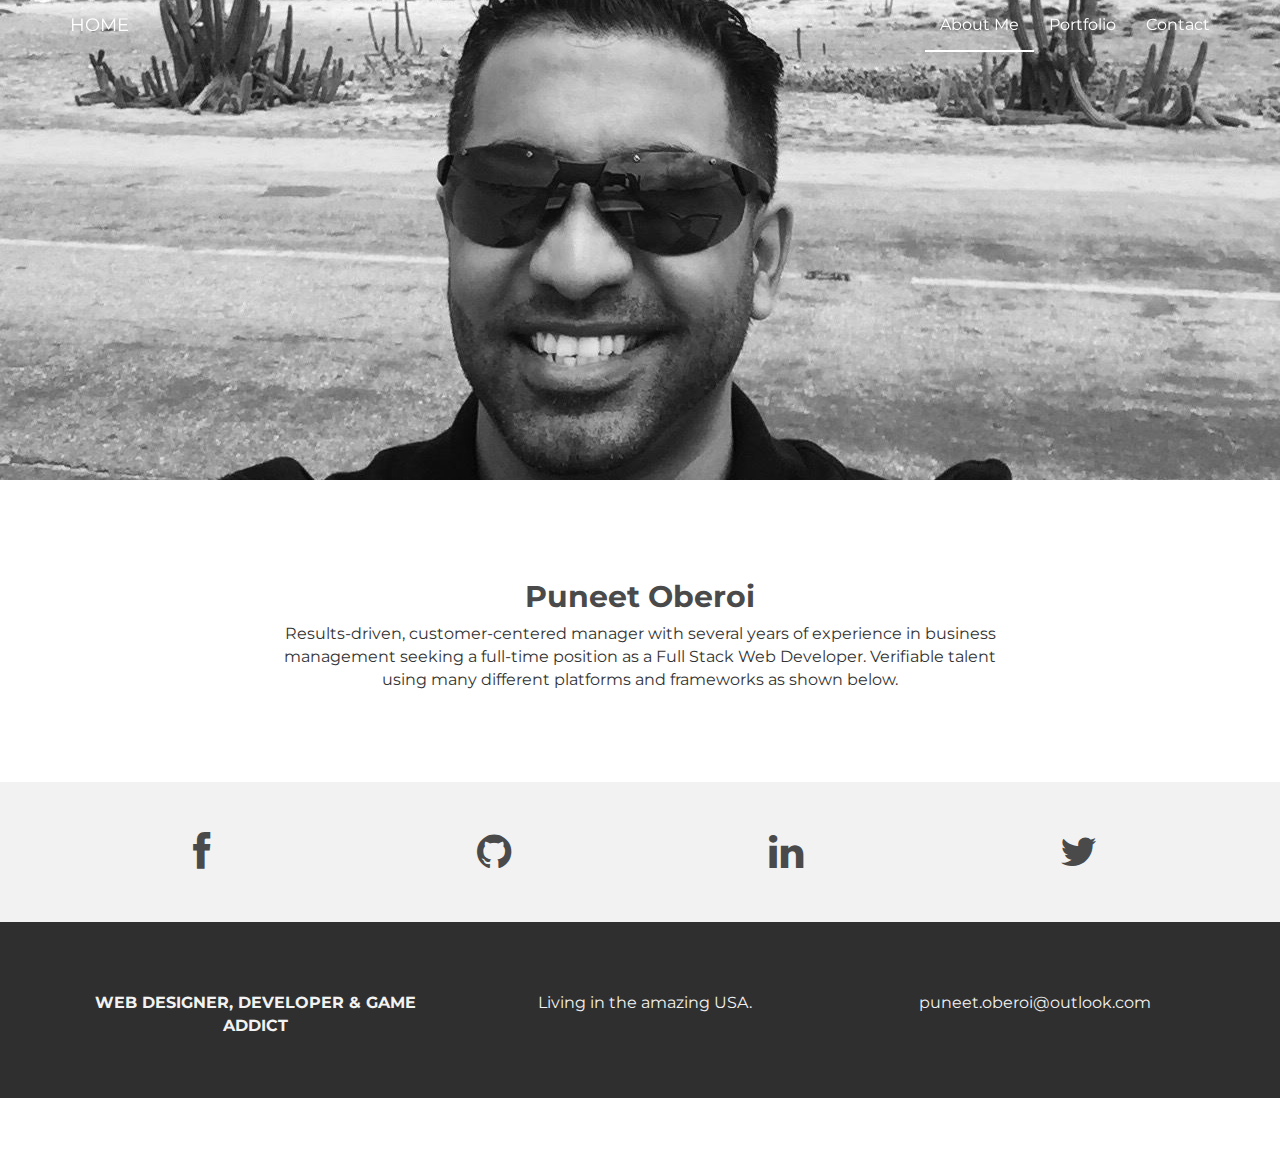
<file: index.html>
<!DOCTYPE html>
<html lang="en">
  <head>
    <meta charset="utf-8">
    <meta http-equiv="X-UA-Compatible" content="IE=edge">
    <meta name="viewport" content="width=device-width, initial-scale=1">
    <meta name="description" content="">
    <meta name="author" content="">
    <link rel="shortcut icon" href="assets/ico/favicon.ico">

    <title>Profile Page</title>

    <!-- Bootstrap core CSS -->
    <link href="assets/css/bootstrap.css" rel="stylesheet">

    <!-- Custom styles for this template -->
    <link href="assets/css/style.css" rel="stylesheet">
    <link href="assets/css/font-awesome.min.css" rel="stylesheet">

    <!-- HTML5 shim and Respond.js IE8 support of HTML5 elements and media queries -->
    <!--[if lt IE 9]>
      <script src="https://oss.maxcdn.com/libs/html5shiv/3.7.0/html5shiv.js"></script>
      <script src="https://oss.maxcdn.com/libs/respond.js/1.4.2/respond.min.js"></script>
    <![endif]-->
  </head>

  <body>

    <!-- Static navbar -->
    <div class="navbar navbar-default navbar-fixed-top" role="navigation">
      <div class="container">
        <div class="navbar-header">
          <button type="button" class="navbar-toggle" data-toggle="collapse" data-target=".navbar-collapse">
            <span class="sr-only">Toggle navigation</span>
            <span class="icon-bar"></span>
            <span class="icon-bar"></span>
            <span class="icon-bar"></span>
          </button>
          <a class="navbar-brand" href="index.html">HOME</a>
        </div>
        <div class="navbar-collapse collapse">
          <ul class="nav navbar-nav navbar-right">
            <li class="active"><a href="index.html">About Me</a></li>
            <li><a href="portfolio.html">Portfolio</a></li>
            <li><a href="contact.html">Contact</a></li>
          </ul>
        </div><!--/.nav-collapse -->
      </div>
    </div>


	<div id="aboutwrap">
	    <div class="container">
			<div class="row">
				<div class="col-lg-6 col-lg-offset-3">
				</div>
			</div><! --/row -->
	    </div> <!-- /container -->
	</div><! --/aboutwrap -->
	
	<div class="container">
		<div class="row centered mt mb">
			<div class="col-lg-8 col-lg-offset-2">
				<h2>Puneet Oberoi</h2>
				<p>Results-driven, customer-centered manager with several years of experience in business management seeking a full-time position as a Full Stack Web Developer.  Verifiable talent using many different platforms and frameworks as shown below.</p>
			</div>

		</div><! --/row -->
	</div><! --/container -->
	
	<div id="social">
		<div class="container">
			<div class="row centered">
				<!-- <div class="col-lg-2">
					<a href="#"><i class="fa fa-dribbble"></i></a>
				</div> -->
				<div class="col-lg-3">
					<a href="https://www.facebook.com/profile.php?id=8824542" target="_blank"><i class="fa fa-facebook"></i></a>
				</div>
				<div class="col-lg-3">
					<a href="https://github.com/poberoi" target="_blank"><i class="fa fa-github"></i></a>
				</div>
				<div class="col-lg-3">
					<a href="https://www.linkedin.com/in/puneet-oberoi-806a5559" target="_blank"><i class="fa fa-linkedin"></i></a>
				</div>
				<div class="col-lg-3">
					<a href="#"><i class="fa fa-twitter"></i></a>
				</div>
				<!-- <div class="col-lg-2">
					<a href="#"><i class="fa fa-tumblr"></i></a>
				</div> -->
			
			</div><! --/row -->
		</div><! --/container -->
	</div><! --/social -->

	<div id="footerwrap">
		<div class="container">
			<div class="row centered">
				<div class="col-lg-4">
					<p><b>WEB DESIGNER, DEVELOPER & GAME ADDICT</b></p>
				</div>
			
				<div class="col-lg-4">
					<p>Living in the amazing USA.</p>
				</div>
				<div class="col-lg-4">
					<p>puneet.oberoi@outlook.com</p>
				</div>
			
			</div>
		
		</div>
	</div><! --/footerwrap -->
	


    <!-- Bootstrap core JavaScript
    ================================================== -->
    <!-- Placed at the end of the document so the pages load faster -->
    <script src="https://ajax.googleapis.com/ajax/libs/jquery/1.11.0/jquery.min.js"></script>
    <script src="assets/js/bootstrap.min.js"></script>
  </body>
</html>
</file>
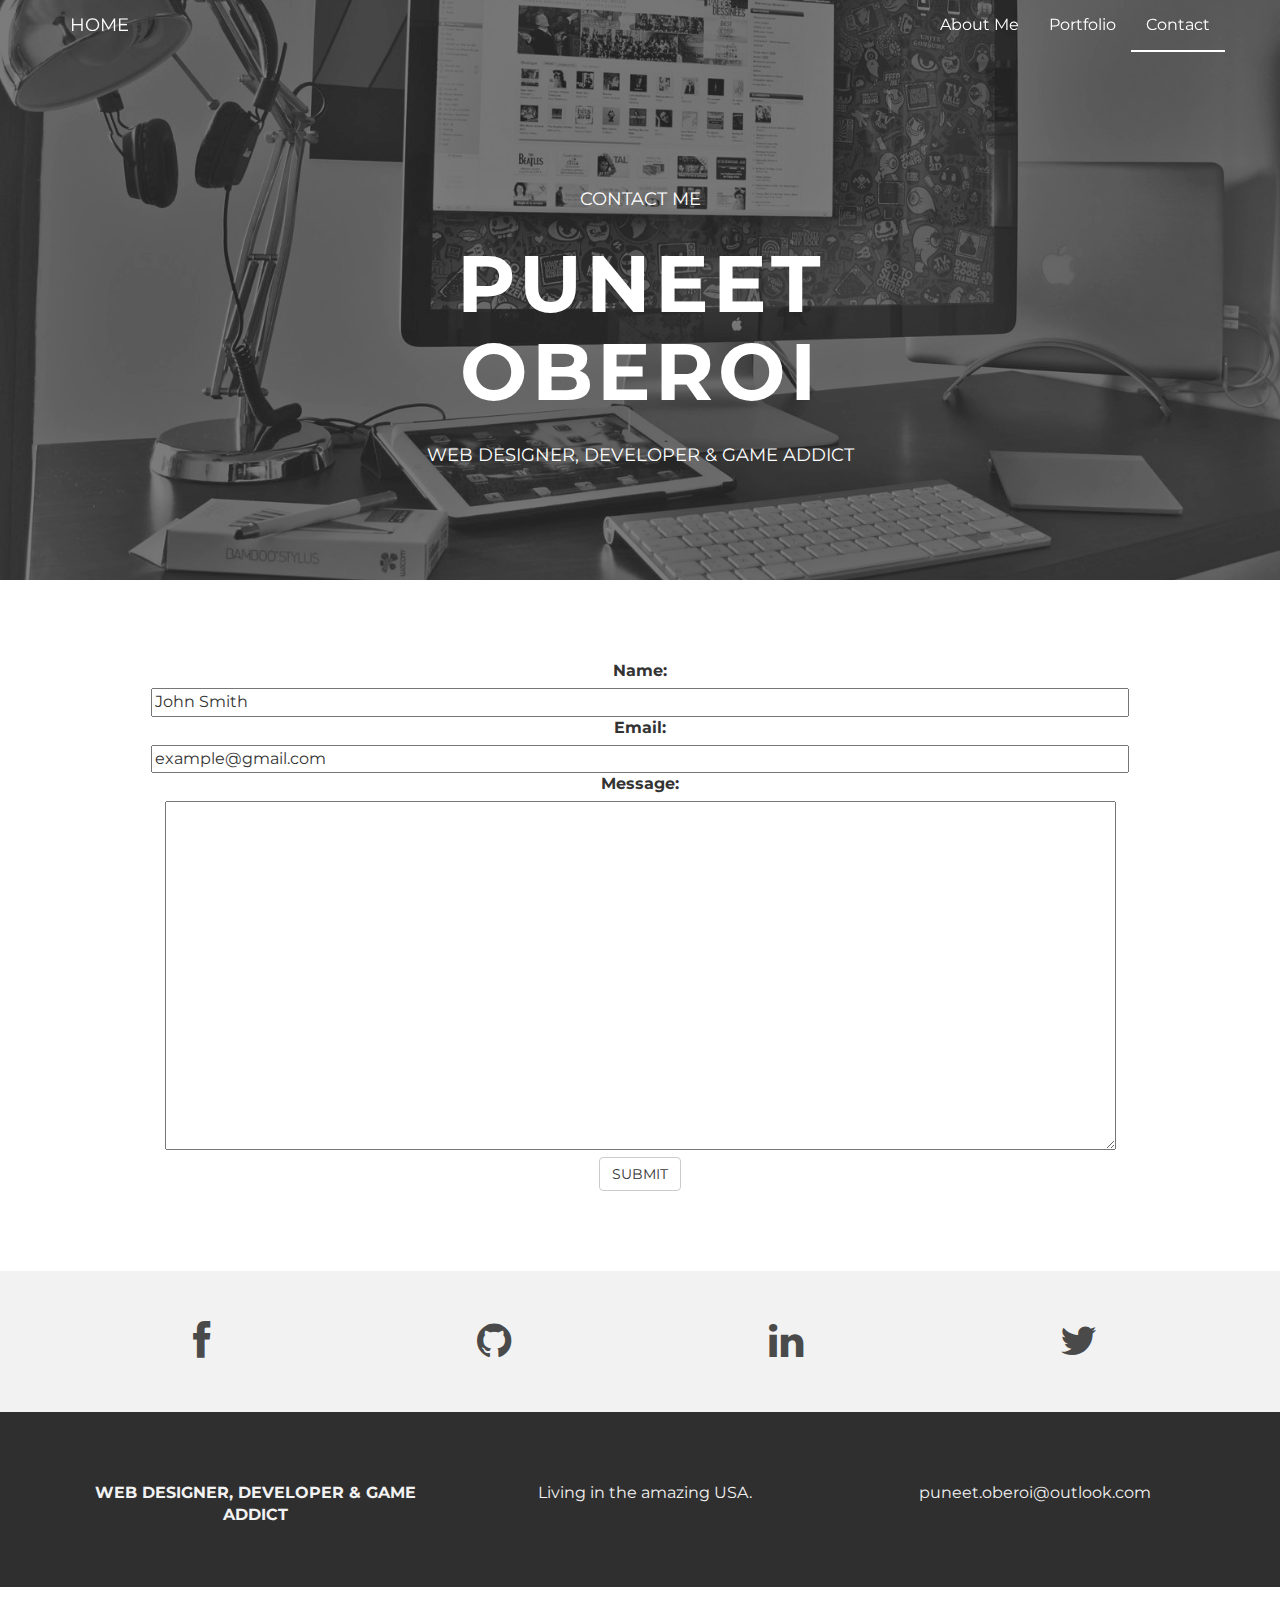
<file: contact.html>
<!DOCTYPE html>
<html lang="en">
  <head>
    <meta charset="utf-8">
    <meta http-equiv="X-UA-Compatible" content="IE=edge">
    <meta name="viewport" content="width=device-width, initial-scale=1">
    <meta name="description" content="">
    <meta name="author" content="">
    <link rel="shortcut icon" href="assets/ico/favicon.ico">

    <title>Contact Page</title>

    <!-- Bootstrap core CSS -->
    <link href="assets/css/bootstrap.css" rel="stylesheet">

    <!-- Custom styles for this template -->
    <link href="assets/css/style.css" rel="stylesheet">
    <link href="assets/css/font-awesome.min.css" rel="stylesheet">

    <!-- HTML5 shim and Respond.js IE8 support of HTML5 elements and media queries -->
    <!--[if lt IE 9]>
      <script src="https://oss.maxcdn.com/libs/html5shiv/3.7.0/html5shiv.js"></script>
      <script src="https://oss.maxcdn.com/libs/respond.js/1.4.2/respond.min.js"></script>
    <![endif]-->
  </head>

  <body>

    <!-- Static navbar -->
    <div class="navbar navbar-default navbar-fixed-top" role="navigation">
      <div class="container">
        <div class="navbar-header">
          <button type="button" class="navbar-toggle" data-toggle="collapse" data-target=".navbar-collapse">
            <span class="sr-only">Toggle navigation</span>
            <span class="icon-bar"></span>
            <span class="icon-bar"></span>
            <span class="icon-bar"></span>
          </button>
          <a class="navbar-brand" href="index.html">HOME</a>
        </div>
        <div class="navbar-collapse collapse">
          <ul class="nav navbar-nav navbar-right">
            <li><a href="index.html">About Me</a></li>
            <li><a href="portfolio.html">Portfolio</a></li>
            <li class="active"><a href="contact.html">Contact</a></li>
          </ul>
        </div><!--/.nav-collapse -->
      </div>
    </div>
    <div id="workwrap">
      <div class="container">
      <div class="row">
        <div class="col-lg-6 col-lg-offset-3">
          <h4>CONTACT ME</h4>
          <h1>PUNEET OBEROI</h1>
          <h4>WEB DESIGNER, DEVELOPER & GAME ADDICT</h4>
        </div>
      </div><! --/row -->
      </div> <!-- /container -->
  </div><! --/workwrap -->
  
  <section id="works"></section>
  <div class="container">
    <div class="row centered mt mb">
      <form id="form" action="#">
          <div class="row">
            <label for="name">Name:</label><br />
            <input id="name" class="input" name="name" type="text" value="John Smith" size="95" /><br />
          </div>
          <div class="row">
            <label for="email">Email:</label><br />
            <input id="email" class="input" name="email" type="text" value="example@gmail.com" size="95" /><br />
          </div>
          <div class="row">
            <label for="message">Message:</label><br />
            <textarea id="message" class="input" name="message" rows=15 cols="93"></textarea><br />
          </div>
          <div><button type="button" class="btn btn-default">SUBMIT</button></div>
        </form>

    </div><! --/row -->
  </div><! --/container -->

    <div id="social">
    <div class="container">
      <div class="row centered">
        <!-- <div class="col-lg-2">
          <a href="#"><i class="fa fa-dribbble"></i></a>
        </div> -->
        <div class="col-lg-3">
          <a href="https://www.facebook.com/profile.php?id=8824542" target="_blank"><i class="fa fa-facebook"></i></a>
        </div>
        <div class="col-lg-3">
          <a href="https://github.com/poberoi" target="_blank"><i class="fa fa-github"></i></a>
        </div>
        <div class="col-lg-3">
          <a href="https://www.linkedin.com/in/puneet-oberoi-806a5559" target="_blank"><i class="fa fa-linkedin"></i></a>
        </div>
        <div class="col-lg-3">
          <a href="#"><i class="fa fa-twitter"></i></a>
        </div>
        <!-- <div class="col-lg-2">
          <a href="#"><i class="fa fa-tumblr"></i></a>
        </div> -->
      
      </div><! --/row -->
    </div><! --/container -->
  </div><! --/social -->

  <div id="footerwrap">
    <div class="container">
      <div class="row centered">
        <div class="col-lg-4">
          <p><b>WEB DESIGNER, DEVELOPER & GAME ADDICT</b></p>
        </div>
      
        <div class="col-lg-4">
          <p>Living in the amazing USA.</p>
        </div>
        <div class="col-lg-4">
          <p>puneet.oberoi@outlook.com</p>
        </div>
      
      </div>
    
    </div>
  </div><! --/footerwrap -->
  


    <!-- Bootstrap core JavaScript
    ================================================== -->
    <!-- Placed at the end of the document so the pages load faster -->
    <script src="https://ajax.googleapis.com/ajax/libs/jquery/1.11.0/jquery.min.js"></script>
    <script src="assets/js/bootstrap.min.js"></script>
  </body>
</html>
</file>
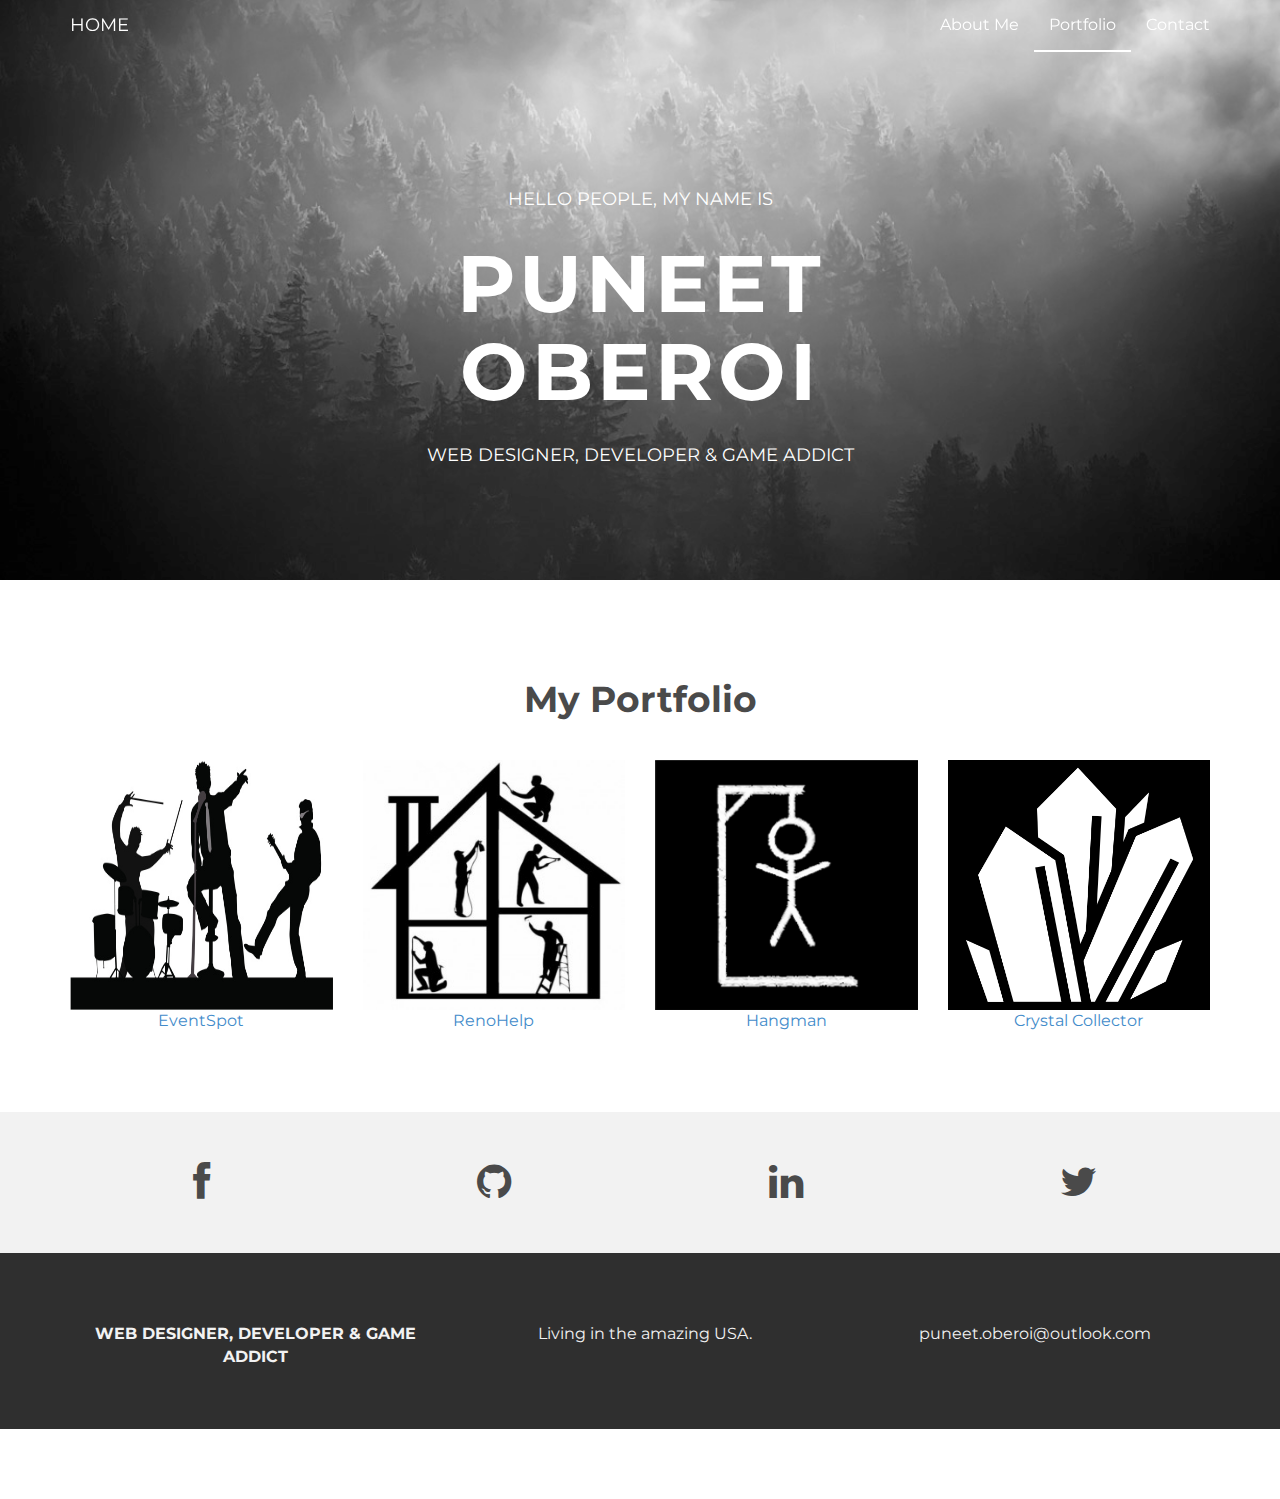
<file: portfolio.html>
<!DOCTYPE html>
<html lang="en">
  <head>
    <meta charset="utf-8">
    <meta http-equiv="X-UA-Compatible" content="IE=edge">
    <meta name="viewport" content="width=device-width, initial-scale=1">
    <meta name="description" content="">
    <meta name="author" content="">
    <link rel="shortcut icon" href="assets/ico/favicon.ico">

    <title>Portfolio Page</title>

    <!-- Bootstrap core CSS -->
    <link href="assets/css/bootstrap.css" rel="stylesheet">

    <!-- Custom styles for this template -->
    <link href="assets/css/style.css" rel="stylesheet">
    <link href="assets/css/font-awesome.min.css" rel="stylesheet">

    <!-- HTML5 shim and Respond.js IE8 support of HTML5 elements and media queries -->
    <!--[if lt IE 9]>
      <script src="https://oss.maxcdn.com/libs/html5shiv/3.7.0/html5shiv.js"></script>
      <script src="https://oss.maxcdn.com/libs/respond.js/1.4.2/respond.min.js"></script>
    <![endif]-->
  </head>

  <body>

    <!-- Static navbar -->
    <div class="navbar navbar-default navbar-fixed-top" role="navigation">
      <div class="container">
        <div class="navbar-header">
          <button type="button" class="navbar-toggle" data-toggle="collapse" data-target=".navbar-collapse">
            <span class="sr-only">Toggle navigation</span>
            <span class="icon-bar"></span>
            <span class="icon-bar"></span>
            <span class="icon-bar"></span>
          </button>
          <a class="navbar-brand" href="index.html">HOME</a>
        </div>
        <div class="navbar-collapse collapse">
          <ul class="nav navbar-nav navbar-right">
            <li><a href="index.html">About Me</a></li>
            <li class="active"><a href="portfolio.html">Portfolio</a></li>
            <li><a href="contact.html">Contact</a></li>
          </ul>
        </div><!--/.nav-collapse -->
      </div>
    </div>


	<div id="headerwrap">
	    <div class="container">
			<div class="row">
				<div class="col-lg-6 col-lg-offset-3">
					<h4>HELLO PEOPLE, MY NAME IS</h4>
					<h1>PUNEET OBEROI</h1>
					<h4>WEB DESIGNER, DEVELOPER & GAME ADDICT</h4>
				</div>
			</div><! --/row -->
	    </div> <!-- /container -->
	</div><! --/headerwrap -->
	
	<section id="works"></section>
	<div class="container">
		<div class="row centered mt mb">
			<h1>My Portfolio</h1>
			
      <div class="col-lg-3 col-md-3 col-sm-3 gallery">
        <a href="https://serene-ocean-26342.herokuapp.com/" target="_blank"><img src="assets/img/portfolio/folio03.jpg" class="img-responsive">EventSpot</a>
      </div>

      <div class="col-lg-3 col-md-3 col-sm-3 gallery">
        <a href="https://renohelp.herokuapp.com/" target="_blank"><img src="assets/img/portfolio/folio04.jpg" class="img-responsive">RenoHelp</a>
      </div>
			
      <div class="col-lg-3 col-md-3 col-sm-3 gallery">
				<a href="https://arcane-woodland-28674.herokuapp.com/" target="_blank"><img src="assets/img/portfolio/folio01.png" alt="Hangman Game" class="img-responsive">Hangman</a>
			</div>
			
      <div class="col-lg-3 col-md-3 col-sm-3 gallery">
				<a href="https://gentle-reef-33363.herokuapp.com/" target="_blank"><img src="assets/img/portfolio/folio02.png" class="img-responsive">Crystal Collector</a>
			</div>
			
		</div><! --/row -->
	</div><! --/container -->
	
	<div id="social">
		<div class="container">
			<div class="row centered">
				<!-- <div class="col-lg-2">
					<a href="#"><i class="fa fa-dribbble"></i></a>
				</div> -->
				<div class="col-lg-3">
					<a href="https://www.facebook.com/profile.php?id=8824542" target="_blank"><i class="fa fa-facebook"></i></a>
				</div>
				<div class="col-lg-3">
					<a href="https://github.com/poberoi" target="_blank"><i class="fa fa-github"></i></a>
				</div>
				<div class="col-lg-3">
					<a href="https://www.linkedin.com/in/puneet-oberoi-806a5559" target="_blank"><i class="fa fa-linkedin"></i></a>
				</div>
				<div class="col-lg-3">
					<a href="#"><i class="fa fa-twitter"></i></a>
				</div>
				<!-- <div class="col-lg-2">
					<a href="#"><i class="fa fa-tumblr"></i></a>
				</div> -->
			
			</div><! --/row -->
		</div><! --/container -->
	</div><! --/social -->

	<div id="footerwrap">
		<div class="container">
			<div class="row centered">
				<div class="col-lg-4">
					<p><b>WEB DESIGNER, DEVELOPER & GAME ADDICT</b></p>
				</div>
			
				<div class="col-lg-4">
					<p>Living in the amazing USA.</p>
				</div>
				<div class="col-lg-4">
					<p>puneet.oberoi@outlook.com</p>
				</div>
			
			</div>
		
		</div>
	</div><! --/footerwrap -->
	


    <!-- Bootstrap core JavaScript
    ================================================== -->
    <!-- Placed at the end of the document so the pages load faster -->
    <script src="https://ajax.googleapis.com/ajax/libs/jquery/1.11.0/jquery.min.js"></script>
    <script src="assets/js/bootstrap.min.js"></script>
  </body>
</html>
</file>
<file: assets/css/style.css>
/*
 * Author: Carlos Alvarez
 * URL: http://Alvarez.is
 *
 * Project Name: NYC Design
 * Version: 1.0
 * Date: 04-20-2014
 * URL: 
 */


/* ==========================================================================
   Base Styles, Bootstrap Modifications & Fonts Import
   ========================================================================== */

@import url(http://fonts.googleapis.com/css?family=Montserrat:400,700);


::-moz-selection {
    background: #f2c2c9;
    color: #a4003a;
    text-shadow: none;
}

::selection {
    background: #16a085;
    color: #a4003a;
    text-shadow: none;
}

/*
 * A better looking default horizontal rule
 */

 hr {
    display: block;
    height: 1px;
    border: 0;
    border-top: 1px solid #ccc;
    margin: 1em 0;
    padding: 0;
}

.centered {
	text-align: center
}

.mt {
	margin-top: 80px;
}

.mb {
	margin-bottom: 80px;
}

/* ==========================================================================
   General styles
   ========================================================================== */


body {
    font-family: 'Montserrat', sans-serif;
    font-weight: 400;
    font-size: 16px;

    -webkit-font-smoothing: antialiased;
    -webkit-overflow-scrolling: touch;
}

h1, h2, h3, h4, h5, h6 {
	font-weight: 700;
    color: #4a4a4a;
}


.navbar-brand .nav{
	font-weight: 700;
}

.navbar-default .navbar-brand {
	color: white;
}

.navbar-default {
	background-color: transparent;
	border-color: transparent;
}

.navbar-default .navbar-nav > .active > a, .navbar-default .navbar-nav > .active > a:hover, .navbar-default .navbar-nav > .active > a:focus {
	color: white;
	background-color: transparent;
	border-bottom: 2px solid white;
}

.navbar-default .navbar-nav > li > a {
	color: white;
}

/* ==========================================================================
   Wrap Sections
   ========================================================================== */

#headerwrap {
	background: url(../img/back.jpg) no-repeat center top;
	margin-top: -70px;
	padding-top: 250px;
	text-align:center;
	background-attachment: relative;
	background-position: center center;
	min-height: 650px;
	width: 100%;
	
    -webkit-background-size: 100%;
    -moz-background-size: 100%;
    -o-background-size: 100%;
    background-size: 100%;

    -webkit-background-size: cover;
    -moz-background-size: cover;
    -o-background-size: cover;
    background-size: cover;
}

#headerwrap h1 {
	color:#ffffff;
	padding-top: 10px;
	padding-bottom: 20px;
	letter-spacing: 4px;
	font-size: 80px;
	font-weight: bold;
}

#headerwrap h4 {
	font-weight: 400;
	color: #ffffff
}

#social {
	padding-top: 50px;
	padding-bottom: 50px;
	background-color: #f2f2f2;
}

#social i {
	font-size: 40px;
	color: #4a4a4a
}

#social i:hover {
	color: white
}

#footerwrap {
	padding-top: 70px;
	padding-bottom: 50px;
	background-color: #2f2f2f;
}

#footerwrap p {
	color: #f2f2f2;
	margin-left: 10px;
}

#workwrap {	
	background: url(../img/work.jpg) no-repeat center top;
	margin-top: -70px;
	padding-top: 250px;
	text-align:center;
	background-attachment: relative;
	background-position: center center;
	min-height: 650px;
	width: 100%;
	
    -webkit-background-size: 100%;
    -moz-background-size: 100%;
    -o-background-size: 100%;
    background-size: 100%;

    -webkit-background-size: cover;
    -moz-background-size: cover;
    -o-background-size: cover;
    background-size: cover;
}

#workwrap h1 {
	color:#ffffff;
	padding-top: 10px;
	padding-bottom: 20px;
	letter-spacing: 4px;
	font-size: 80px;
	font-weight: bold;
}

#workwrap h4 {
	font-weight: 400;
	color: #ffffff
}

#aboutwrap {	
	background: url(../img/about.jpg) no-repeat center top;
	margin-top: -70px;
	padding-top: 250px;
	text-align:center;
	background-attachment: relative;
	background-position: center center;
	min-height: 550px;
	width: 100%;
	
    -webkit-background-size: 100%;
    -moz-background-size: 100%;
    -o-background-size: 100%;
    background-size: 100%;

    -webkit-background-size: cover;
    -moz-background-size: cover;
    -o-background-size: cover;
    background-size: cover;
}




/* Gallery */
.gallery {
	margin-top: 30px;
}

.gallery img{
  height: 250px;
  width: 400px;
}

.gallery img:hover {
	opacity: 0.4;
}
</file>
